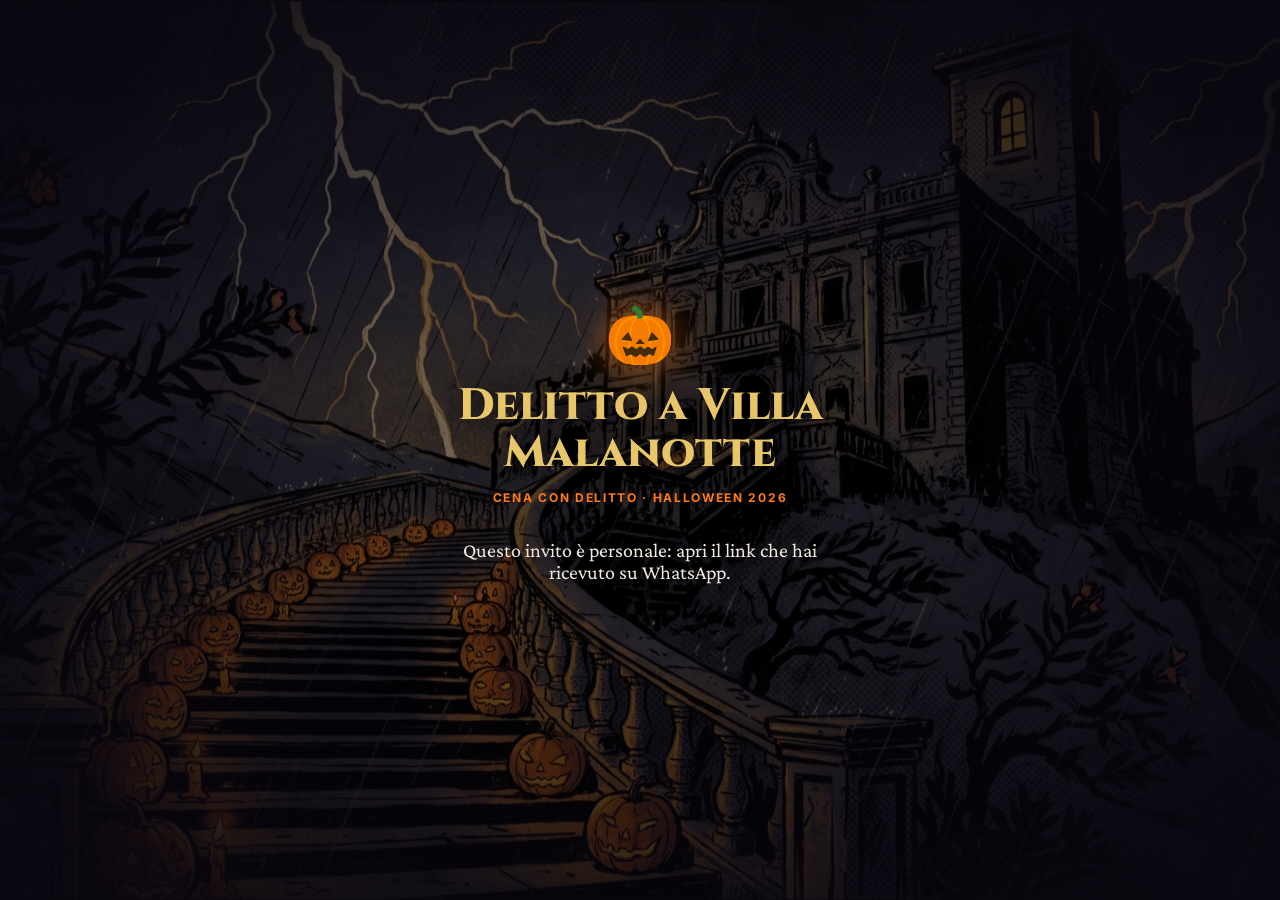
<file: index.html>
<!doctype html>
<html lang="it">
<head>
<meta charset="utf-8">
<meta name="viewport" content="width=device-width,initial-scale=1,viewport-fit=cover">
<title>Delitto a Villa Malanotte</title>
<meta name="description" content="Sei stato scelto. Apri il tuo invito 🔊">
<meta name="theme-color" content="#0a0710">
<meta property="og:title" content="🎃 Delitto a Villa Malanotte">
<meta property="og:description" content="Sei stato scelto per la cena con delitto di Halloween. Apri il tuo invito 🔊">
<meta property="og:image" content="https://antoniofreeze.github.io/villa-malanotte/img/og.jpg">
<meta property="og:type" content="website">
<link rel="icon" href="data:image/svg+xml,<svg xmlns='http://www.w3.org/2000/svg' viewBox='0 0 100 100'><text y='.9em' font-size='90'>🎃</text></svg>">
<link rel="preconnect" href="https://fonts.googleapis.com">
<link rel="preconnect" href="https://fonts.gstatic.com" crossorigin>
<link href="https://fonts.googleapis.com/css2?family=Cinzel:wght@600;800&family=Crimson+Pro:ital,wght@0,400;0,600;1,400&family=Inter:wght@400;600;700&display=swap" rel="stylesheet">
<link rel="stylesheet" href="style.css?v=1">
</head>
<body>
<div id="app"></div>
<script src="data.js?v=2"></script>
<script src="app.js?v=1"></script>
</body>
</html>
</file>
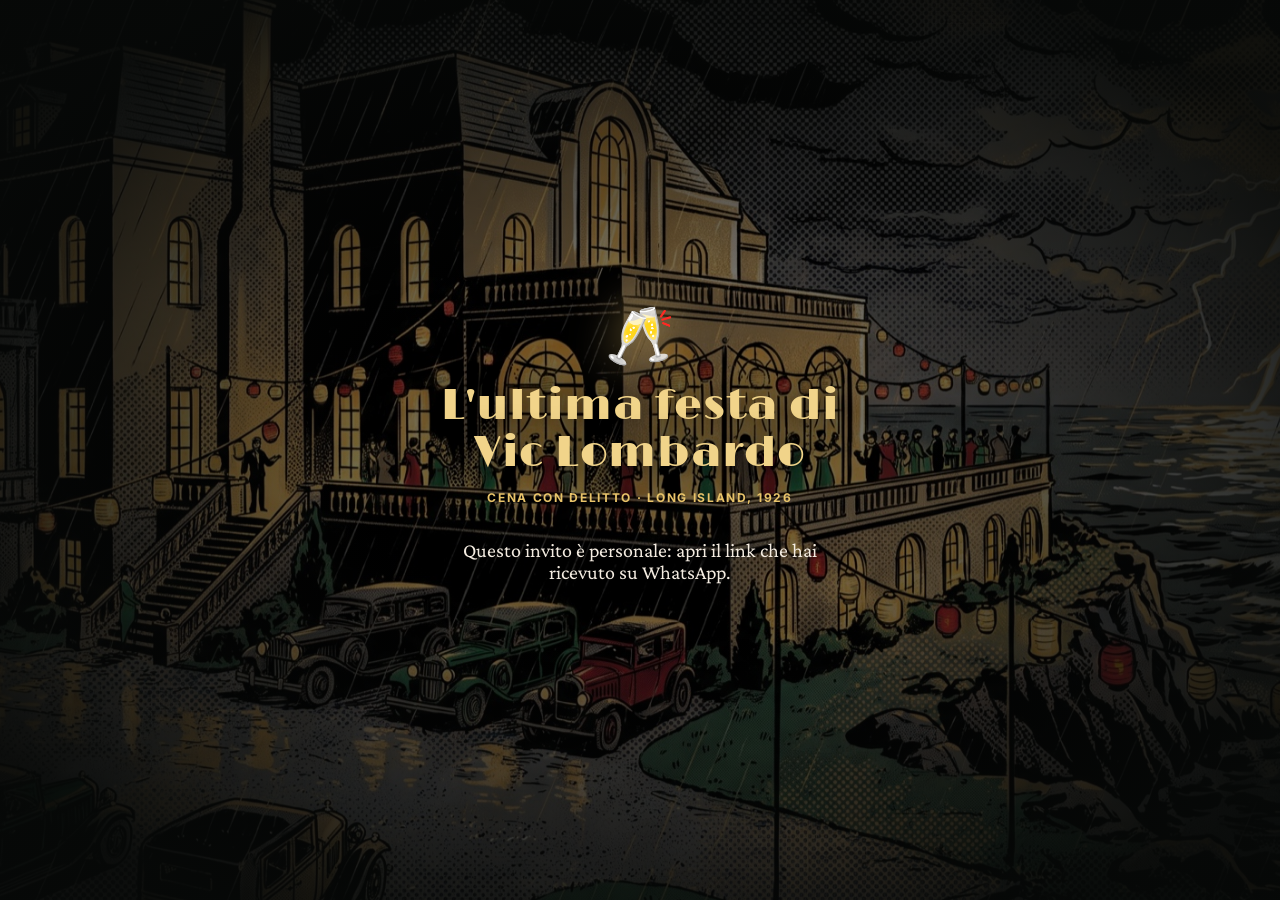
<file: festa/index.html>
<!doctype html>
<html lang="it">
<head>
<meta charset="utf-8">
<meta name="viewport" content="width=device-width,initial-scale=1,viewport-fit=cover">
<title>L'ultima festa di Vic Lombardo</title>
<meta name="description" content="Sei stato scelto. Apri il tuo invito 🔊">
<meta name="theme-color" content="#070908">
<meta property="og:title" content="🥂 L'ultima festa di Vic Lombardo">
<meta property="og:description" content="Long Island, 1926. Sei stato scelto per la cena con delitto. Apri il tuo invito 🔊">
<meta property="og:image" content="https://antoniofreeze.github.io/villa-malanotte/festa/img/og.jpg">
<meta property="og:type" content="website">
<link rel="icon" href="data:image/svg+xml,<svg xmlns='http://www.w3.org/2000/svg' viewBox='0 0 100 100'><text y='.9em' font-size='90'>🥂</text></svg>">
<link rel="preconnect" href="https://fonts.googleapis.com">
<link rel="preconnect" href="https://fonts.gstatic.com" crossorigin>
<link href="https://fonts.googleapis.com/css2?family=Limelight&family=Crimson+Pro:ital,wght@0,400;0,600;1,400&family=Inter:wght@400;600;700&display=swap" rel="stylesheet">
<link rel="stylesheet" href="style.css?v=3">
</head>
<body>
<div id="app"></div>
<script src="data.js?v=2"></script>
<script src="mqtt.min.js?v=1"></script>
<script src="app.js?v=3"></script>
</body>
</html>
</file>
<file: style.css>
:root {
  --bg: #0a0710;
  --panel: rgba(22, 15, 32, .86);
  --panel2: rgba(38, 26, 54, .9);
  --line: rgba(232, 198, 106, .22);
  --ink: #f4ece1;
  --muted: #b9a9cb;
  --orange: #ff7a1a;
  --gold: #e8c66a;
  --red: #e2373d;
  --green: #5fd38d;
  --serif: 'Crimson Pro', Georgia, serif;
  --display: 'Cinzel', 'Times New Roman', serif;
  --ui: 'Inter', system-ui, -apple-system, sans-serif;
}
* { box-sizing: border-box; }
html, body { margin: 0; background: var(--bg); color: var(--ink); font-family: var(--ui); -webkit-font-smoothing: antialiased; }
img { display: block; }
button { font: inherit; color: inherit; cursor: pointer; }
.muted { color: var(--muted); }

.btn { border: 0; border-radius: 999px; padding: 12px 22px; font-weight: 700; background: linear-gradient(180deg, #ff8b2e, #e85d0c); color: #1a0d03; box-shadow: 0 6px 24px rgba(255, 122, 26, .35); }
.btn.big { padding: 16px 28px; font-size: 18px; }
.btn.small { padding: 8px 14px; font-size: 14px; }
.btn.ghost { background: transparent; color: var(--gold); border: 1px solid var(--line); box-shadow: none; }
.btn.ok { background: rgba(95, 211, 141, .16); color: var(--green); box-shadow: none; border: 1px solid rgba(95, 211, 141, .4); }
.link { background: none; border: 0; color: var(--muted); text-decoration: underline; padding: 8px; }
.pulse { animation: pulse 2.2s ease-in-out infinite; }
@keyframes pulse { 50% { transform: scale(1.04); box-shadow: 0 6px 40px rgba(255, 122, 26, .6); } }

/* ------------------------------------------------------------ INVITO (phone) */
.invite { position: relative; min-height: 100svh; overflow: hidden; display: grid; place-items: center; text-align: center; }
.inv-bg { position: absolute; inset: -4%; background: var(--bg) center/cover no-repeat; background-image: var(--bg); filter: brightness(.45) saturate(1.1); animation: drift 30s ease-in-out infinite alternate; }
.invite::after { content: ''; position: absolute; inset: 0; background: radial-gradient(ellipse at center, transparent 30%, rgba(10, 7, 16, .9) 85%); pointer-events: none; }
@keyframes drift { to { transform: scale(1.08) translate(-1%, -1%); } }
.inv-stage { position: relative; z-index: 2; width: min(100%, 460px); padding: 32px 20px calc(28px + env(safe-area-inset-bottom)); display: flex; flex-direction: column; align-items: center; gap: 14px; }
.seal { font-size: 56px; filter: drop-shadow(0 0 22px rgba(255, 122, 26, .7)); animation: float 4s ease-in-out infinite; }
@keyframes float { 50% { transform: translateY(-6px); } }
.title { font-family: var(--display); font-weight: 800; font-size: clamp(30px, 9vw, 44px); line-height: 1.05; margin: 0; color: var(--gold); text-shadow: 0 2px 30px rgba(0, 0, 0, .8); }
.kick { margin: 0; color: var(--orange); letter-spacing: .14em; text-transform: uppercase; font-size: 12px; font-weight: 700; }
.lead { font-family: var(--serif); font-size: 20px; color: var(--ink); }
.hint { color: var(--muted); font-size: 13px; margin: 0; }
.inv-cards { position: relative; width: 230px; height: 306px; }
.inv-card { position: absolute; inset: 0; width: 100%; height: 100%; object-fit: cover; border-radius: 14px; border: 2px solid var(--line); box-shadow: 0 20px 60px rgba(0, 0, 0, .7); transition: opacity 1.2s, transform 1.2s; }
.inv-card.c1 { animation: appear 1.4s ease both; }
.inv-card.c1.out { opacity: 0; transform: scale(.92) rotate(-4deg); }
.inv-card.c2 { opacity: 0; transform: scale(1.06); }
.inv-card.c2.in { opacity: 1; transform: none; }
@keyframes appear { from { opacity: 0; transform: translateY(20px) scale(.95); } }
.inv-name { display: flex; flex-direction: column; gap: 2px; transition: opacity 1s; }
.inv-name.hide { opacity: 0; }
.inv-name small { color: var(--muted); text-transform: uppercase; letter-spacing: .12em; font-size: 11px; }
.inv-name b { font-family: var(--display); font-size: 30px; color: var(--gold); }
.inv-name span { color: var(--orange); font-weight: 600; }
.karaoke { position: relative; font-family: var(--serif); font-size: 19px; line-height: 1.45; max-height: 7.5em; overflow: hidden; text-align: center; }
.karaoke span { color: rgba(244, 236, 225, .35); transition: color .4s; }
.karaoke span.now { color: var(--ink); }
.karaoke span.past { color: rgba(244, 236, 225, .55); }
.inv-actions { min-height: 60px; display: grid; place-items: center; }

/* ------------------------------------------------------------- PHONE (gioco) */
body.phone { min-height: 100svh; background: radial-gradient(ellipse at top, #1d1229 0%, var(--bg) 60%); }
.ph-head { position: sticky; top: 0; z-index: 20; display: flex; align-items: center; gap: 12px; padding: calc(10px + env(safe-area-inset-top)) 16px 10px; background: rgba(10, 7, 16, .92); backdrop-filter: blur(10px); border-bottom: 1px solid var(--line); }
.ph-head img { width: 42px; height: 42px; border-radius: 50%; object-fit: cover; object-position: top; border: 2px solid var(--gold); }
.ph-head div { flex: 1; display: flex; flex-direction: column; min-width: 0; }
.ph-head b { font-family: var(--display); color: var(--gold); font-size: 18px; }
.ph-head small { color: var(--muted); font-size: 12px; }
.dot { width: 9px; height: 9px; border-radius: 50%; background: #666; }
.dot.on { background: var(--green); box-shadow: 0 0 10px var(--green); }
.dot.off { background: var(--red); }
.eye { background: rgba(255, 255, 255, .06); border: 1px solid var(--line); border-radius: 12px; padding: 6px 10px; font-size: 18px; }
.actbar { display: flex; flex-direction: column; padding: 12px 16px 4px; }
.actbar span { color: var(--orange); font-size: 11px; letter-spacing: .14em; text-transform: uppercase; font-weight: 700; }
.actbar b { font-family: var(--display); font-size: 20px; }
.ph-main { padding: 8px 16px calc(96px + env(safe-area-inset-bottom)); max-width: 640px; margin: 0 auto; display: flex; flex-direction: column; gap: 12px; }
.sec { margin: 10px 0 0; color: var(--gold); font-family: var(--display); font-size: 15px; letter-spacing: .05em; }
.box { background: var(--panel); border: 1px solid var(--line); border-radius: 16px; padding: 14px 16px; }
.box h4 { margin: 0 0 8px; font-size: 14px; color: var(--gold); letter-spacing: .02em; }
.box p { margin: 0; font-family: var(--serif); font-size: 18px; line-height: 1.4; }
.box ul, .box ol { margin: 0; padding-left: 20px; font-family: var(--serif); font-size: 18px; line-height: 1.4; }
.box li + li { margin-top: 6px; }
.box.role { border-color: rgba(232, 198, 106, .5); background: linear-gradient(160deg, rgba(232, 198, 106, .12), var(--panel)); }
.box.killer { border-color: var(--red); background: linear-gradient(160deg, rgba(226, 55, 61, .28), var(--panel)); }
.box.killer h4 { color: #ff8a8e; font-size: 16px; }
.box.reveal { border-color: rgba(255, 122, 26, .7); background: linear-gradient(160deg, rgba(255, 122, 26, .16), var(--panel)); }
.box.reveal h4 { color: var(--orange); }
.box.hide h4 { color: #c9a5ff; }
.box.mood { background: linear-gradient(160deg, rgba(160, 120, 255, .2), var(--panel)); }
.box.mood p { font-weight: 600; }
.box.secret h4 { font-family: var(--display); font-size: 15px; }
.box.mission { border-style: dashed; }
.box.mission.done { opacity: .7; }
.box.mission .btn { margin-top: 10px; }
.box.board h4 { color: var(--orange); }
.clue { background: linear-gradient(180deg, #2a1d10, #1b130b); border: 1px solid rgba(232, 198, 106, .4); border-radius: 14px; padding: 14px 16px; display: flex; flex-direction: column; gap: 10px; align-items: flex-start; box-shadow: inset 0 0 40px rgba(0, 0, 0, .4); }
.clue p { margin: 0; font-family: var(--serif); font-size: 18px; line-height: 1.4; color: #f6e7c8; }
.clue.shown { opacity: .75; }
.prof { display: flex; gap: 12px; background: var(--panel); border: 1px solid var(--line); border-radius: 16px; padding: 12px; }
.prof img { width: 72px; height: 96px; object-fit: cover; object-position: top; border-radius: 10px; flex: none; }
.prof h3 { margin: 0 0 4px; font-family: var(--display); font-size: 17px; color: var(--gold); }
.prof h3 em { display: block; font-family: var(--ui); font-style: normal; font-size: 12px; color: var(--orange); font-weight: 600; }
.prof p { margin: 0; font-size: 14px; line-height: 1.4; color: #dcd0e6; }
.prof .cost { margin-top: 6px; color: var(--muted); font-size: 13px; }
.prof.big { flex-direction: column; }
.prof.big img { width: 100%; height: auto; aspect-ratio: 3/4; }
.dress { margin: 0; font-size: 14px; color: var(--muted); }
.wait { text-align: center; padding: 22px 6px 6px; }
.wait h2 { font-family: var(--display); color: var(--gold); margin: 10px 0 8px; font-size: 24px; }
.wait p { font-family: var(--serif); font-size: 18px; color: #dcd0e6; margin: 0; }
.candle { width: 18px; height: 54px; margin: 0 auto; background: linear-gradient(#f3e3c0, #c9b48c); border-radius: 4px; position: relative; margin-top: 26px; }
.candle i { position: absolute; left: 50%; top: -26px; width: 14px; height: 24px; margin-left: -7px; border-radius: 50% 50% 50% 50% / 60% 60% 40% 40%; background: radial-gradient(circle at 50% 70%, #fff7c2, #ffb000 45%, rgba(255, 90, 0, 0) 75%); filter: drop-shadow(0 0 14px #ff9a1a); animation: flick 1.6s ease-in-out infinite; }
@keyframes flick { 25% { transform: scale(1, 1.1) rotate(-2deg); } 50% { transform: scale(.95, .92) rotate(2deg); } 75% { transform: scale(1.03, 1.05); } }
.tabs { position: fixed; left: 0; right: 0; bottom: 0; z-index: 30; display: grid; grid-template-columns: repeat(4, 1fr); background: rgba(10, 7, 16, .96); border-top: 1px solid var(--line); padding-bottom: env(safe-area-inset-bottom); backdrop-filter: blur(10px); }
.tabs button { background: none; border: 0; padding: 9px 4px 10px; color: var(--muted); font-size: 12px; display: flex; flex-direction: column; align-items: center; gap: 2px; }
.tabs button i { font-style: normal; font-size: 20px; }
.tabs button.on { color: var(--gold); }
.cover { position: fixed; inset: 0; z-index: 50; background: #050308; display: none; place-items: center; text-align: center; font-size: 64px; }
.cover.show { display: grid; }
.cover p { font-size: 18px; color: var(--muted); }
.feed { display: flex; gap: 10px; background: var(--panel); border: 1px solid var(--line); border-radius: 14px; padding: 10px 12px; }
.feed img { width: 40px; height: 40px; border-radius: 50%; object-fit: cover; object-position: top; flex: none; }
.feed b { color: var(--gold); font-size: 13px; }
.feed p { margin: 2px 0 0; font-family: var(--serif); font-size: 16px; line-height: 1.35; }
.q h4 { margin: 8px 0 8px; font-size: 16px; }
.chips { display: grid; grid-template-columns: repeat(auto-fill, minmax(96px, 1fr)); gap: 8px; }
.chips button { background: var(--panel); border: 1px solid var(--line); border-radius: 12px; padding: 8px 6px; display: flex; flex-direction: column; align-items: center; gap: 6px; font-size: 13px; font-weight: 600; }
.chips button img { width: 48px; height: 48px; border-radius: 50%; object-fit: cover; object-position: top; }
.chips button.on { border-color: var(--orange); background: rgba(255, 122, 26, .2); color: var(--orange); }
.okmsg { text-align: center; color: var(--green); margin: 0; }
.rank { list-style: none; padding: 0 !important; }
.rank li { display: flex; align-items: center; gap: 10px; padding: 6px 0; font-family: var(--ui) !important; font-size: 16px; }
.rank li img { width: 34px; height: 34px; border-radius: 50%; object-fit: cover; object-position: top; }
.rank li b { margin-left: auto; color: var(--gold); }
.rank li.me { color: var(--orange); font-weight: 700; }

/* ------------------------------------------------------------- HOST (computer) */
body.host { overflow: hidden; height: 100vh; }
.stage { position: fixed; inset: 0; }
.stage .bg { position: absolute; inset: -3%; background: #000 center/cover no-repeat; transition: background-image 1.2s; }
.stage .bg.kb { animation: kb 40s ease-in-out infinite alternate; }
@keyframes kb { from { transform: scale(1); } to { transform: scale(1.08) translate(-1.5%, 1%); } }
.stage .shade { position: absolute; inset: 0; background: linear-gradient(180deg, rgba(10, 7, 16, .75) 0%, rgba(10, 7, 16, .15) 30%, rgba(10, 7, 16, .25) 60%, rgba(10, 7, 16, .92) 100%); }
.top { position: absolute; top: 4vh; left: 4vw; right: 34vw; }
.kicker { color: var(--orange); letter-spacing: .2em; text-transform: uppercase; font-weight: 700; font-size: clamp(12px, 1.1vw, 18px); }
.top h1 { font-family: var(--display); font-weight: 800; color: var(--gold); margin: .2em 0 0; font-size: clamp(30px, 4.2vw, 76px); line-height: 1.02; text-shadow: 0 4px 40px rgba(0, 0, 0, .9); }
.subs { position: absolute; left: 4vw; right: 36vw; bottom: 13vh; opacity: 0; transition: opacity .6s; }
.subs.on { opacity: 1; }
.subs .who { display: block; font-family: var(--display); color: var(--orange); font-size: clamp(14px, 1.3vw, 22px); margin-bottom: 6px; }
.subs .karaoke { text-align: left; font-size: clamp(20px, 2vw, 36px); max-height: 6.2em; line-height: 1.4; text-shadow: 0 2px 16px rgba(0, 0, 0, .95); }
.subs.v-s .karaoke span.now { color: #ffd9a8; font-style: italic; }
.subs.v-c .karaoke span.now { color: #ffb4b4; }
.cue { position: absolute; top: 4vh; right: 4vw; padding: 12px 20px; border-radius: 999px; background: rgba(255, 122, 26, .9); color: #1a0d03; font-weight: 800; font-size: clamp(14px, 1.4vw, 24px); opacity: 0; transform: translateY(-10px); transition: .5s; }
.cue.on { opacity: 1; transform: none; }
.center { position: absolute; left: 4vw; right: 4vw; top: 22vh; bottom: 30vh; display: none; }
.center.gallery, .center.lobby, .center.votes, .center.results { display: flex; }
.center.gallery { right: 4vw; gap: 1.2vw; align-items: center; justify-content: center; flex-wrap: wrap; bottom: 34vh; }
.pc { width: clamp(90px, 10vw, 190px); display: flex; flex-direction: column; align-items: center; gap: 6px; text-align: center; animation: appear .8s ease both; }
.pc:nth-child(2) { animation-delay: .1s } .pc:nth-child(3) { animation-delay: .2s } .pc:nth-child(4) { animation-delay: .3s } .pc:nth-child(5) { animation-delay: .4s } .pc:nth-child(6) { animation-delay: .5s } .pc:nth-child(7) { animation-delay: .6s } .pc:nth-child(8) { animation-delay: .7s }
.pc img { width: 100%; aspect-ratio: 3/4; object-fit: cover; object-position: top; border-radius: 12px; border: 2px solid var(--line); box-shadow: 0 16px 40px rgba(0, 0, 0, .6); }
.pc b { font-family: var(--display); color: var(--gold); font-size: clamp(14px, 1.3vw, 22px); }
.pc small { color: var(--muted); font-size: clamp(11px, .85vw, 15px); }
.pc.npc img { filter: grayscale(.3) brightness(.85); }
.center.gallery .pc { cursor: pointer; }
.center.lobby { flex-direction: column; align-items: center; justify-content: center; gap: 3vh; top: 24vh; bottom: 12vh; }
.players { display: flex; gap: 1.4vw; justify-content: center; flex-wrap: wrap; }
.players .pc img { filter: grayscale(1) brightness(.6); }
.players .pc.seen img { filter: grayscale(.4) brightness(.85); }
.players .pc.ok img { filter: none; border-color: var(--green); }
.players .pc.ok small { color: var(--green); }
.center.votes { flex-direction: column; align-items: center; justify-content: center; gap: 3vh; }
.big-n { font-family: var(--display); font-size: clamp(30px, 4vw, 70px); color: var(--gold); margin: 0; }
.side { position: absolute; top: 4vh; right: 2vw; bottom: 10vh; width: 30vw; background: var(--panel); border: 1px solid var(--line); border-radius: 20px; padding: 2.2vh 1.6vw; display: none; flex-direction: column; overflow: hidden; backdrop-filter: blur(6px); }
.side.on { display: flex; }
.side h3 { margin: 0 0 1vh; color: var(--gold); font-family: var(--display); font-size: clamp(14px, 1.25vw, 22px); }
.side h3 em { font-style: normal; background: var(--orange); color: #1a0d03; border-radius: 999px; padding: 0 .5em; font-family: var(--ui); font-size: .8em; }
.side ul { margin: 0 0 2vh; padding-left: 1.2em; font-family: var(--serif); font-size: clamp(14px, 1.15vw, 21px); line-height: 1.35; }
.side li + li { margin-top: .4em; }
.feedlist { overflow-y: auto; display: flex; flex-direction: column; gap: 1vh; padding-right: 4px; }
.side .feed { cursor: pointer; }
.side .feed p { font-size: clamp(13px, 1.05vw, 19px); }
.dark { position: fixed; inset: 0; z-index: 40; background: #000; opacity: 0; pointer-events: none; transition: opacity 1.4s; display: grid; place-items: center; }
.dark.on { opacity: 1; }
.dark p { width: 60vw; text-align: center; font-family: var(--serif); font-size: clamp(20px, 2vw, 34px); color: #6d6177; line-height: 1.5; }
.dark p span.now { color: #b7aac3; }
.flash { position: absolute; inset: 0; background: #fff; opacity: 0; pointer-events: none; z-index: 5; }
.flash.on { animation: flash 1.4s ease-out; }
@keyframes flash { 0% { opacity: .95; } 8% { opacity: .1; } 14% { opacity: .8; } 100% { opacity: 0; } }
.popup { position: fixed; inset: 0; z-index: 60; display: grid; place-items: center; background: rgba(5, 3, 8, .72); opacity: 0; pointer-events: none; transition: opacity .4s; backdrop-filter: blur(4px); }
.popup.on { opacity: 1; pointer-events: auto; }
.pcard, .spot { width: min(70vw, 1100px); display: flex; gap: 2.4vw; align-items: center; background: linear-gradient(180deg, #2a1d10, #170f08); border: 2px solid rgba(232, 198, 106, .55); border-radius: 24px; padding: 3vh 2.6vw; box-shadow: 0 30px 100px rgba(0, 0, 0, .8); animation: appear .6s ease both; }
.pcard img, .spot img { width: clamp(120px, 14vw, 260px); aspect-ratio: 3/4; object-fit: cover; object-position: top; border-radius: 14px; flex: none; }
.pcard p { font-family: var(--serif); font-size: clamp(22px, 2.3vw, 42px); line-height: 1.3; margin: .4em 0 0; color: #f6e7c8; }
.pcard .rec { color: var(--orange); font-weight: 700; }
.spot { background: var(--panel2); }
.spot h2 { font-family: var(--display); font-size: clamp(30px, 3.4vw, 64px); margin: .1em 0; color: var(--gold); }
.spot p { font-family: var(--serif); font-size: clamp(18px, 1.6vw, 30px); line-height: 1.35; margin: .3em 0; }
.spot .cost { color: var(--muted); font-size: clamp(14px, 1.2vw, 22px); }
.center.results { top: 18vh; bottom: 10vh; }
.res { display: grid; grid-template-columns: 1fr 1fr; gap: 3vw; width: 100%; }
.res .col { background: var(--panel); border: 1px solid var(--line); border-radius: 20px; padding: 2.4vh 2vw; }
.res h3 { margin: 0 0 1.5vh; font-family: var(--display); color: var(--gold); font-size: clamp(18px, 1.6vw, 30px); }
.barrow { display: grid; grid-template-columns: 44px 9vw 1fr 40px; align-items: center; gap: 10px; margin: 1vh 0; font-size: clamp(14px, 1.15vw, 22px); }
.barrow img { width: 44px; height: 44px; border-radius: 50%; object-fit: cover; object-position: top; }
.barrow i { height: 14px; border-radius: 99px; background: rgba(185, 169, 203, .5); }
.barrow.hit i { background: var(--red); box-shadow: 0 0 16px var(--red); }
.barrow.hit span { color: #ff8a8e; font-weight: 700; }
.guess { font-family: var(--serif); font-size: clamp(16px, 1.3vw, 24px); margin: 1.4vh 0 0; }
.guess b { color: var(--gold); }
.res .rank li { font-size: clamp(15px, 1.25vw, 24px); }
.res .rank li span { width: 1.6em; color: var(--muted); }
.res .rank li img { width: 42px; height: 42px; }
.bar { position: fixed; left: 50%; bottom: 1.6vh; transform: translateX(-50%); z-index: 70; display: flex; align-items: center; gap: 6px; background: rgba(10, 7, 16, .85); border: 1px solid var(--line); border-radius: 999px; padding: 6px 10px; transition: opacity .5s; backdrop-filter: blur(8px); }
.bar.hid { opacity: .08; }
.bar:hover { opacity: 1; }
.bar button { background: rgba(255, 255, 255, .06); border: 0; border-radius: 999px; padding: 8px 12px; color: var(--ink); font-size: 15px; }
.bar button.nx { background: var(--orange); color: #1a0d03; font-weight: 800; padding: 8px 18px; }
.bar button.off { opacity: .35; }
.bar .sep { width: 1px; height: 22px; background: var(--line); margin: 0 4px; }
.dots { display: flex; gap: 5px; padding: 0 6px; }
.dots i { width: 9px; height: 9px; border-radius: 50%; background: rgba(255, 255, 255, .18); }
.dots i.past { background: var(--gold); opacity: .55; }
.dots i.now { background: var(--orange); box-shadow: 0 0 10px var(--orange); }
.timer { font-variant-numeric: tabular-nums; font-weight: 700; min-width: 70px; text-align: center; cursor: pointer; }
.timer.low { color: var(--orange); }
.timer.end { color: var(--red); animation: pulse 1s infinite; }
.players .pc { animation: none; }
</file>
<file: festa/style.css>
:root {
  --bg: #070908;
  --panel: rgba(14, 20, 18, .88);
  --panel2: rgba(22, 32, 28, .92);
  --line: rgba(217, 180, 90, .28);
  --ink: #f4ece1;
  --muted: #a9b8ae;
  --orange: #e9c46a;
  --gold: #f1d48a;
  --red: #e2373d;
  --green: #5fd38d;
  --serif: 'Crimson Pro', Georgia, serif;
  --display: 'Limelight', 'Times New Roman', serif;
  --emerald: #2fbf8f;
  --ui: 'Inter', system-ui, -apple-system, sans-serif;
}
* { box-sizing: border-box; }
html, body { margin: 0; background: var(--bg); color: var(--ink); font-family: var(--ui); -webkit-font-smoothing: antialiased; }
img { display: block; }
button { font: inherit; color: inherit; cursor: pointer; }
.muted { color: var(--muted); }

.btn { border: 0; border-radius: 999px; padding: 12px 22px; font-weight: 700; background: linear-gradient(180deg, #f6dc94, #c99a3c); color: #120d03; box-shadow: 0 6px 24px rgba(233, 196, 106, .35); }
.btn.big { padding: 16px 28px; font-size: 18px; }
.btn.small { padding: 8px 14px; font-size: 14px; }
.btn.ghost { background: transparent; color: var(--gold); border: 1px solid var(--line); box-shadow: none; }
.btn.ok { background: rgba(95, 211, 141, .16); color: var(--green); box-shadow: none; border: 1px solid rgba(95, 211, 141, .4); }
.link { background: none; border: 0; color: var(--muted); text-decoration: underline; padding: 8px; }
.pulse { animation: pulse 2.2s ease-in-out infinite; }
@keyframes pulse { 50% { transform: scale(1.04); box-shadow: 0 6px 40px rgba(233, 196, 106, .6); } }

/* ------------------------------------------------------------ INVITO (phone) */
.invite { position: relative; min-height: 100svh; overflow: hidden; display: grid; place-items: center; text-align: center; }
.inv-bg { position: absolute; inset: -4%; background: var(--bg) center/cover no-repeat; background-image: var(--bg); filter: brightness(.45) saturate(1.1); animation: drift 30s ease-in-out infinite alternate; }
.invite::after { content: ''; position: absolute; inset: 0; background: radial-gradient(ellipse at center, transparent 30%, rgba(7, 9, 8, .9) 85%); pointer-events: none; }
@keyframes drift { to { transform: scale(1.08) translate(-1%, -1%); } }
.inv-stage { position: relative; z-index: 2; width: min(100%, 460px); padding: 32px 20px calc(28px + env(safe-area-inset-bottom)); display: flex; flex-direction: column; align-items: center; gap: 14px; }
.seal { font-size: 56px; filter: drop-shadow(0 0 22px rgba(233, 196, 106, .7)); animation: float 4s ease-in-out infinite; }
@keyframes float { 50% { transform: translateY(-6px); } }
.title { font-family: var(--display); font-weight: 800; font-size: clamp(30px, 9vw, 44px); line-height: 1.05; margin: 0; color: var(--gold); text-shadow: 0 2px 30px rgba(0, 0, 0, .8); }
.kick { margin: 0; color: var(--orange); letter-spacing: .14em; text-transform: uppercase; font-size: 12px; font-weight: 700; }
.lead { font-family: var(--serif); font-size: 20px; color: var(--ink); }
.hint { color: var(--muted); font-size: 13px; margin: 0; }
.inv-cards { position: relative; width: 230px; height: 306px; }
.inv-card { position: absolute; inset: 0; width: 100%; height: 100%; object-fit: cover; border-radius: 14px; border: 2px solid var(--line); box-shadow: 0 20px 60px rgba(0, 0, 0, .7); transition: opacity 1.2s, transform 1.2s; }
.inv-card.c1 { animation: appear 1.4s ease both; }
.inv-card.c1.out { opacity: 0; transform: scale(.92) rotate(-4deg); }
.inv-card.c2 { opacity: 0; transform: scale(1.06); }
.inv-card.c2.in { opacity: 1; transform: none; }
@keyframes appear { from { opacity: 0; transform: translateY(20px) scale(.95); } }
.inv-name { display: flex; flex-direction: column; gap: 2px; transition: opacity 1s; }
.inv-name.hide { opacity: 0; }
.inv-name small { color: var(--muted); text-transform: uppercase; letter-spacing: .12em; font-size: 11px; }
.inv-name b { font-family: var(--display); font-size: 30px; color: var(--gold); }
.inv-name span { color: var(--orange); font-weight: 600; }
.karaoke { position: relative; font-family: var(--serif); font-size: 19px; line-height: 1.45; max-height: 7.5em; overflow: hidden; text-align: center; }
.karaoke span { color: rgba(244, 236, 225, .35); transition: color .4s; }
.karaoke span.now { color: var(--ink); }
.karaoke span.past { color: rgba(244, 236, 225, .55); }
.inv-actions { min-height: 60px; display: grid; place-items: center; }

/* ------------------------------------------------------------- PHONE (gioco) */
body.phone { min-height: 100svh; background: radial-gradient(ellipse at top, #12241d 0%, var(--bg) 60%); }
.ph-head { position: sticky; top: 0; z-index: 20; display: flex; align-items: center; gap: 12px; padding: calc(10px + env(safe-area-inset-top)) 16px 10px; background: rgba(7, 9, 8, .92); backdrop-filter: blur(10px); border-bottom: 1px solid var(--line); }
.ph-head img { width: 42px; height: 42px; border-radius: 50%; object-fit: cover; object-position: top; border: 2px solid var(--gold); }
.ph-head div { flex: 1; display: flex; flex-direction: column; min-width: 0; }
.ph-head b { font-family: var(--display); color: var(--gold); font-size: 18px; }
.ph-head small { color: var(--muted); font-size: 12px; }
.dot { width: 9px; height: 9px; border-radius: 50%; background: #666; }
.dot.on { background: var(--green); box-shadow: 0 0 10px var(--green); }
.dot.off { background: var(--red); }
.eye { background: rgba(255, 255, 255, .06); border: 1px solid var(--line); border-radius: 12px; padding: 6px 10px; font-size: 18px; }
.actbar { display: flex; flex-direction: column; padding: 12px 16px 4px; }
.actbar span { color: var(--orange); font-size: 11px; letter-spacing: .14em; text-transform: uppercase; font-weight: 700; }
.actbar b { font-family: var(--display); font-size: 20px; }
.ph-main { padding: 8px 16px calc(96px + env(safe-area-inset-bottom)); max-width: 640px; margin: 0 auto; display: flex; flex-direction: column; gap: 12px; }
.sec { margin: 10px 0 0; color: var(--gold); font-family: var(--display); font-size: 15px; letter-spacing: .05em; }
.box { background: var(--panel); border: 1px solid var(--line); border-radius: 16px; padding: 14px 16px; }
.box h4 { margin: 0 0 8px; font-size: 14px; color: var(--gold); letter-spacing: .02em; }
.box p { margin: 0; font-family: var(--serif); font-size: 18px; line-height: 1.4; }
.box ul, .box ol { margin: 0; padding-left: 20px; font-family: var(--serif); font-size: 18px; line-height: 1.4; }
.box li + li { margin-top: 6px; }
.box.role { border-color: rgba(232, 198, 106, .5); background: linear-gradient(160deg, rgba(232, 198, 106, .12), var(--panel)); }
.box.killer { border-color: var(--red); background: linear-gradient(160deg, rgba(226, 55, 61, .28), var(--panel)); }
.box.killer h4 { color: #ff8a8e; font-size: 16px; }
.box.reveal { border-color: rgba(255, 122, 26, .7); background: linear-gradient(160deg, rgba(255, 122, 26, .16), var(--panel)); }
.box.reveal h4 { color: var(--orange); }
.box.hide h4 { color: #c9a5ff; }
.box.mood { background: linear-gradient(160deg, rgba(160, 120, 255, .2), var(--panel)); }
.box.mood p { font-weight: 600; }
.box.secret h4 { font-family: var(--display); font-size: 15px; }
.box.mission { border-style: dashed; }
.box.mission.done { opacity: .7; }
.box.mission .btn { margin-top: 10px; }
.box.board h4 { color: var(--orange); }
.clue { background: linear-gradient(180deg, #2a1d10, #1b130b); border: 1px solid rgba(232, 198, 106, .4); border-radius: 14px; padding: 14px 16px; display: flex; flex-direction: column; gap: 10px; align-items: flex-start; box-shadow: inset 0 0 40px rgba(0, 0, 0, .4); }
.clue p { margin: 0; font-family: var(--serif); font-size: 18px; line-height: 1.4; color: #f6e7c8; }
.clue.shown { opacity: .75; }
.prof { display: flex; gap: 12px; background: var(--panel); border: 1px solid var(--line); border-radius: 16px; padding: 12px; }
.prof img { width: 72px; height: 96px; object-fit: cover; object-position: top; border-radius: 10px; flex: none; }
.prof h3 { margin: 0 0 4px; font-family: var(--display); font-size: 17px; color: var(--gold); }
.prof h3 em { display: block; font-family: var(--ui); font-style: normal; font-size: 12px; color: var(--orange); font-weight: 600; }
.prof p { margin: 0; font-size: 14px; line-height: 1.4; color: #dcd0e6; }
.prof .cost { margin-top: 6px; color: var(--muted); font-size: 13px; }
.prof.big { flex-direction: column; }
.prof.big img { width: 100%; height: auto; aspect-ratio: 3/4; }
.dress { margin: 0; font-size: 14px; color: var(--muted); }
.wait { text-align: center; padding: 22px 6px 6px; }
.wait h2 { font-family: var(--display); color: var(--gold); margin: 10px 0 8px; font-size: 24px; }
.wait p { font-family: var(--serif); font-size: 18px; color: #dcd0e6; margin: 0; }
.candle { width: 18px; height: 54px; margin: 0 auto; background: linear-gradient(#f3e3c0, #c9b48c); border-radius: 4px; position: relative; margin-top: 26px; }
.candle i { position: absolute; left: 50%; top: -26px; width: 14px; height: 24px; margin-left: -7px; border-radius: 50% 50% 50% 50% / 60% 60% 40% 40%; background: radial-gradient(circle at 50% 70%, #fff7c2, #ffb000 45%, rgba(255, 90, 0, 0) 75%); filter: drop-shadow(0 0 14px #ff9a1a); animation: flick 1.6s ease-in-out infinite; }
@keyframes flick { 25% { transform: scale(1, 1.1) rotate(-2deg); } 50% { transform: scale(.95, .92) rotate(2deg); } 75% { transform: scale(1.03, 1.05); } }
.tabs { position: fixed; left: 0; right: 0; bottom: 0; z-index: 30; display: grid; grid-template-columns: repeat(4, 1fr); background: rgba(7, 9, 8, .96); border-top: 1px solid var(--line); padding-bottom: env(safe-area-inset-bottom); backdrop-filter: blur(10px); }
.tabs button { background: none; border: 0; padding: 9px 4px 10px; color: var(--muted); font-size: 12px; display: flex; flex-direction: column; align-items: center; gap: 2px; }
.tabs button i { font-style: normal; font-size: 20px; }
.tabs button.on { color: var(--gold); }
.cover { position: fixed; inset: 0; z-index: 50; background: #050308; display: none; place-items: center; text-align: center; font-size: 64px; }
.cover.show { display: grid; }
.cover p { font-size: 18px; color: var(--muted); }
.feed { display: flex; gap: 10px; background: var(--panel); border: 1px solid var(--line); border-radius: 14px; padding: 10px 12px; }
.feed img { width: 40px; height: 40px; border-radius: 50%; object-fit: cover; object-position: top; flex: none; }
.feed b { color: var(--gold); font-size: 13px; }
.feed p { margin: 2px 0 0; font-family: var(--serif); font-size: 16px; line-height: 1.35; }
.q h4 { margin: 8px 0 8px; font-size: 16px; }
.chips { display: grid; grid-template-columns: repeat(auto-fill, minmax(96px, 1fr)); gap: 8px; }
.chips button { background: var(--panel); border: 1px solid var(--line); border-radius: 12px; padding: 8px 6px; display: flex; flex-direction: column; align-items: center; gap: 6px; font-size: 13px; font-weight: 600; }
.chips button img { width: 48px; height: 48px; border-radius: 50%; object-fit: cover; object-position: top; }
.chips button.on { border-color: var(--orange); background: rgba(255, 122, 26, .2); color: var(--orange); }
.okmsg { text-align: center; color: var(--green); margin: 0; }
.rank { list-style: none; padding: 0 !important; }
.rank li { display: flex; align-items: center; gap: 10px; padding: 6px 0; font-family: var(--ui) !important; font-size: 16px; }
.rank li img { width: 34px; height: 34px; border-radius: 50%; object-fit: cover; object-position: top; }
.rank li b { margin-left: auto; color: var(--gold); }
.rank li.me { color: var(--orange); font-weight: 700; }

/* ------------------------------------------------------------- HOST (computer) */
body.host { overflow: hidden; height: 100vh; }
.stage { position: fixed; inset: 0; }
.stage .bg { position: absolute; inset: -3%; background: #000 center/cover no-repeat; transition: background-image 1.2s; }
.stage .bg.kb { animation: kb 40s ease-in-out infinite alternate; }
@keyframes kb { from { transform: scale(1); } to { transform: scale(1.08) translate(-1.5%, 1%); } }
.stage .shade { position: absolute; inset: 0; background: linear-gradient(180deg, rgba(7, 9, 8, .78) 0%, rgba(7, 9, 8, .15) 30%, rgba(7, 9, 8, .3) 60%, rgba(7, 9, 8, .93) 100%); }
.top { position: absolute; top: 4vh; left: 4vw; right: 34vw; }
.kicker { color: var(--orange); letter-spacing: .2em; text-transform: uppercase; font-weight: 700; font-size: clamp(12px, 1.1vw, 18px); }
.top h1 { font-family: var(--display); font-weight: 800; color: var(--gold); margin: .2em 0 0; font-size: clamp(30px, 4.2vw, 76px); line-height: 1.02; text-shadow: 0 4px 40px rgba(0, 0, 0, .9); }
.subs { position: absolute; left: 4vw; right: 36vw; bottom: 13vh; opacity: 0; transition: opacity .6s; }
.subs.on { opacity: 1; }
.subs .who { display: block; font-family: var(--display); color: var(--orange); font-size: clamp(14px, 1.3vw, 22px); margin-bottom: 6px; }
.subs .karaoke { text-align: left; font-size: clamp(20px, 2vw, 36px); max-height: 6.2em; line-height: 1.4; text-shadow: 0 2px 16px rgba(0, 0, 0, .95); }
.subs.v-s .karaoke span.now { color: #ffd9a8; font-style: italic; }
.subs.v-c .karaoke span.now { color: #ffb4b4; }
.cue { position: absolute; top: 4vh; right: 4vw; padding: 12px 20px; border-radius: 999px; background: rgba(233, 196, 106, .95); color: #120d03; font-weight: 800; font-size: clamp(14px, 1.4vw, 24px); opacity: 0; transform: translateY(-10px); transition: .5s; }
.cue.on { opacity: 1; transform: none; }
.center { position: absolute; left: 4vw; right: 4vw; top: 22vh; bottom: 30vh; display: none; }
.center.gallery, .center.lobby, .center.votes, .center.results { display: flex; }
.center.gallery { right: 4vw; gap: 1.2vw; align-items: center; justify-content: center; flex-wrap: wrap; bottom: 34vh; }
.pc { width: clamp(90px, 10vw, 190px); display: flex; flex-direction: column; align-items: center; gap: 6px; text-align: center; animation: appear .8s ease both; }
.pc:nth-child(2) { animation-delay: .1s } .pc:nth-child(3) { animation-delay: .2s } .pc:nth-child(4) { animation-delay: .3s } .pc:nth-child(5) { animation-delay: .4s } .pc:nth-child(6) { animation-delay: .5s } .pc:nth-child(7) { animation-delay: .6s } .pc:nth-child(8) { animation-delay: .7s }
.pc img { width: 100%; aspect-ratio: 3/4; object-fit: cover; object-position: top; border-radius: 12px; border: 2px solid var(--line); box-shadow: 0 16px 40px rgba(0, 0, 0, .6); }
.pc b { font-family: var(--display); color: var(--gold); font-size: clamp(14px, 1.3vw, 22px); }
.pc small { color: var(--muted); font-size: clamp(11px, .85vw, 15px); }
.pc.npc img { filter: grayscale(.3) brightness(.85); }
.center.gallery .pc { cursor: pointer; }
.center.lobby { flex-direction: column; align-items: center; justify-content: center; gap: 3vh; top: 24vh; bottom: 12vh; }
.players { display: flex; gap: 1.4vw; justify-content: center; flex-wrap: wrap; }
.players .pc img { filter: grayscale(1) brightness(.6); }
.players .pc.seen img { filter: grayscale(.4) brightness(.85); }
.players .pc.ok img { filter: none; border-color: var(--green); }
.players .pc.ok small { color: var(--green); }
.center.votes { flex-direction: column; align-items: center; justify-content: center; gap: 3vh; }
.big-n { font-family: var(--display); font-size: clamp(30px, 4vw, 70px); color: var(--gold); margin: 0; }
.side { position: absolute; top: 4vh; right: 2vw; bottom: 10vh; width: 30vw; background: var(--panel); border: 1px solid var(--line); border-radius: 20px; padding: 2.2vh 1.6vw; display: none; flex-direction: column; overflow: hidden; backdrop-filter: blur(6px); }
.side.on { display: flex; }
.side h3 { margin: 0 0 1vh; color: var(--gold); font-family: var(--display); font-size: clamp(14px, 1.25vw, 22px); }
.side h3 em { font-style: normal; background: var(--orange); color: #1a0d03; border-radius: 999px; padding: 0 .5em; font-family: var(--ui); font-size: .8em; }
.side ul { margin: 0 0 2vh; padding-left: 1.2em; font-family: var(--serif); font-size: clamp(14px, 1.15vw, 21px); line-height: 1.35; }
.side li + li { margin-top: .4em; }
.feedlist { overflow-y: auto; display: flex; flex-direction: column; gap: 1vh; padding-right: 4px; }
.side .feed { cursor: pointer; }
.side .feed p { font-size: clamp(13px, 1.05vw, 19px); }
.dark { position: fixed; inset: 0; z-index: 40; background: #000; opacity: 0; pointer-events: none; transition: opacity 1.4s; display: grid; place-items: center; }
.dark.on { opacity: 1; }
.dark p { width: 60vw; text-align: center; font-family: var(--serif); font-size: clamp(20px, 2vw, 34px); color: #6d6177; line-height: 1.5; }
.dark p span.now { color: #b7aac3; }
.flash { position: absolute; inset: 0; background: #fff; opacity: 0; pointer-events: none; z-index: 5; }
.flash.on { animation: flash 1.4s ease-out; }
@keyframes flash { 0% { opacity: .95; } 8% { opacity: .1; } 14% { opacity: .8; } 100% { opacity: 0; } }
.popup { position: fixed; inset: 0; z-index: 60; display: grid; place-items: center; background: rgba(5, 3, 8, .72); opacity: 0; pointer-events: none; transition: opacity .4s; backdrop-filter: blur(4px); }
.popup.on { opacity: 1; pointer-events: auto; }
.pcard, .spot { width: min(70vw, 1100px); display: flex; gap: 2.4vw; align-items: center; background: linear-gradient(180deg, #2a1d10, #170f08); border: 2px solid rgba(232, 198, 106, .55); border-radius: 24px; padding: 3vh 2.6vw; box-shadow: 0 30px 100px rgba(0, 0, 0, .8); animation: appear .6s ease both; }
.pcard img, .spot img { width: clamp(120px, 14vw, 260px); aspect-ratio: 3/4; object-fit: cover; object-position: top; border-radius: 14px; flex: none; }
.pcard p { font-family: var(--serif); font-size: clamp(22px, 2.3vw, 42px); line-height: 1.3; margin: .4em 0 0; color: #f6e7c8; }
.pcard .rec { color: var(--orange); font-weight: 700; }
.spot { background: var(--panel2); }
.spot h2 { font-family: var(--display); font-size: clamp(30px, 3.4vw, 64px); margin: .1em 0; color: var(--gold); }
.spot p { font-family: var(--serif); font-size: clamp(18px, 1.6vw, 30px); line-height: 1.35; margin: .3em 0; }
.spot .cost { color: var(--muted); font-size: clamp(14px, 1.2vw, 22px); }
.center.results { top: 18vh; bottom: 10vh; }
.res { display: grid; grid-template-columns: 1fr 1fr; gap: 3vw; width: 100%; }
.res .col { background: var(--panel); border: 1px solid var(--line); border-radius: 20px; padding: 2.4vh 2vw; }
.res h3 { margin: 0 0 1.5vh; font-family: var(--display); color: var(--gold); font-size: clamp(18px, 1.6vw, 30px); }
.barrow { display: grid; grid-template-columns: 44px 9vw 1fr 40px; align-items: center; gap: 10px; margin: 1vh 0; font-size: clamp(14px, 1.15vw, 22px); }
.barrow img { width: 44px; height: 44px; border-radius: 50%; object-fit: cover; object-position: top; }
.barrow i { height: 14px; border-radius: 99px; background: rgba(185, 169, 203, .5); }
.barrow.hit i { background: var(--red); box-shadow: 0 0 16px var(--red); }
.barrow.hit span { color: #ff8a8e; font-weight: 700; }
.guess { font-family: var(--serif); font-size: clamp(16px, 1.3vw, 24px); margin: 1.4vh 0 0; }
.guess b { color: var(--gold); }
.res .rank li { font-size: clamp(15px, 1.25vw, 24px); }
.res .rank li span { width: 1.6em; color: var(--muted); }
.res .rank li img { width: 42px; height: 42px; }
.bar { position: fixed; left: 50%; bottom: 1.6vh; transform: translateX(-50%); z-index: 70; display: flex; align-items: center; gap: 6px; background: rgba(7, 9, 8, .86); border: 1px solid var(--line); border-radius: 999px; padding: 6px 10px; transition: opacity .5s; backdrop-filter: blur(8px); }
.bar.hid { opacity: .08; }
.bar:hover { opacity: 1; }
.bar button { background: rgba(255, 255, 255, .06); border: 0; border-radius: 999px; padding: 8px 12px; color: var(--ink); font-size: 15px; }
.bar button.nx { background: var(--orange); color: #1a0d03; font-weight: 800; padding: 8px 18px; }
.bar button.off { opacity: .35; }
.bar .sep { width: 1px; height: 22px; background: var(--line); margin: 0 4px; }
.dots { display: flex; gap: 5px; padding: 0 6px; }
.dots i { width: 9px; height: 9px; border-radius: 50%; background: rgba(255, 255, 255, .18); }
.dots i.past { background: var(--gold); opacity: .55; }
.dots i.now { background: var(--orange); box-shadow: 0 0 10px var(--orange); }
.timer { font-variant-numeric: tabular-nums; font-weight: 700; min-width: 70px; text-align: center; cursor: pointer; }
.timer.low { color: var(--orange); }
.timer.end { color: var(--red); animation: pulse 1s infinite; }
.players .pc { animation: none; }

/* ------------------------------------------------- anni '20: giri di parola */
.title, .top h1, .inv-name b, .spot h2, .wait h2 { letter-spacing: .02em; font-weight: 400; }
.box.say { border-color: rgba(47, 191, 143, .55); background: linear-gradient(160deg, rgba(47, 191, 143, .16), var(--panel)); }
.box.say h4 { color: var(--emerald); }
.box.turn { display: flex; gap: 12px; align-items: center; border-color: rgba(47, 191, 143, .5); }
.box.turn img { width: 48px; height: 48px; border-radius: 50%; object-fit: cover; object-position: top; flex: none; }
.box.turn h4 { color: var(--emerald); margin-bottom: 4px; }
.box.turn.me { display: block; border: 2px solid var(--gold); background: linear-gradient(160deg, rgba(233, 196, 106, .3), var(--panel)); animation: pulse 1.6s ease-in-out infinite; }
.box.turn.me h4 { font-family: var(--display); font-size: 26px; color: var(--gold); }
.subs.v-v .karaoke span.now { color: #ffe3a8; font-style: italic; }
.subs.v-a .karaoke span.now { color: #c9f0dc; }
.subs.rec .karaoke span.now { color: #e9d6b0; font-style: italic; text-shadow: 0 0 18px rgba(233, 196, 106, .5); }
.center.round { display: flex; flex-direction: column; align-items: flex-start; justify-content: center; gap: 2.4vh; right: 36vw; top: 20vh; bottom: 12vh; }
.rq { font-family: var(--display); color: var(--gold); font-size: clamp(22px, 2.4vw, 44px); line-height: 1.15; text-shadow: 0 2px 20px rgba(0, 0, 0, .9); }
.rsub { margin: 0; font-family: var(--serif); font-size: clamp(16px, 1.5vw, 28px); color: var(--ink); }
.spk { display: flex; gap: 2vw; align-items: center; background: var(--panel); border: 2px solid rgba(233, 196, 106, .6); border-radius: 24px; padding: 2.4vh 2vw; box-shadow: 0 20px 80px rgba(0, 0, 0, .7); min-width: 46vw; }
.spk img { width: clamp(120px, 13vw, 240px); aspect-ratio: 3/4; object-fit: cover; object-position: top; border-radius: 16px; flex: none; }
.spk > div { flex: 1; }
.spk h2 { font-family: var(--display); font-weight: 400; font-size: clamp(36px, 4.4vw, 84px); color: var(--gold); margin: .05em 0; }
.spk p { margin: 0 0 2vh; font-family: var(--serif); color: var(--muted); font-size: clamp(16px, 1.4vw, 26px); }
.tbar { height: 12px; border-radius: 99px; background: rgba(255, 255, 255, .1); overflow: hidden; }
.tbar i { display: block; height: 100%; width: 100%; background: linear-gradient(90deg, var(--emerald), var(--gold)); transition: width 1s linear; }
.tbar i.low { background: var(--red); }
.tleft { display: block; margin-top: 1vh; font-variant-numeric: tabular-nums; font-size: clamp(22px, 2.2vw, 40px); color: var(--ink); }
.queue { display: flex; gap: 1vw; }
.qi { width: clamp(54px, 5vw, 96px); text-align: center; opacity: .55; }
.qi img { width: 100%; aspect-ratio: 1; object-fit: cover; object-position: top; border-radius: 50%; border: 2px solid var(--line); }
.qi small { display: block; font-size: clamp(10px, .8vw, 14px); color: var(--muted); margin-top: 4px; }
.qi.now { opacity: 1; transform: scale(1.12); }
.qi.now img { border-color: var(--gold); box-shadow: 0 0 20px rgba(233, 196, 106, .7); }
.qi.done { opacity: .35; filter: grayscale(1); }
.center.recap { display: flex; right: 4vw; top: 19vh; bottom: 30vh; }
ol.recap { margin: 0; padding: 0; list-style: none; columns: 2; column-gap: 3vw; width: 100%; }
ol.recap li { break-inside: avoid; margin: 0 0 1.4vh; padding: 1vh 1vw; border-left: 3px solid var(--gold); background: var(--panel); border-radius: 0 12px 12px 0; font-family: var(--serif); font-size: clamp(14px, 1.2vw, 22px); line-height: 1.3; opacity: .18; transition: opacity .8s; }
ol.recap li.on { opacity: 1; }

/* ======================================================= TELEFONO v2 (app) */
body.phone { font-size: 17px; }
.ph-head { padding: calc(8px + env(safe-area-inset-top)) 14px 8px; }
.ph-head img { width: 40px; height: 40px; }
.eye { padding: 8px 12px; }
.nowbar { position: sticky; top: calc(57px + env(safe-area-inset-top)); z-index: 19; padding: 10px 16px 12px; background: linear-gradient(180deg, rgba(7, 9, 8, .97), rgba(7, 9, 8, .9)); border-bottom: 1px solid var(--line); backdrop-filter: blur(10px); display: flex; flex-direction: column; gap: 8px; }
.nb-t { display: flex; flex-direction: column; }
.nb-t span { color: var(--gold); font-size: 11px; letter-spacing: .16em; text-transform: uppercase; font-weight: 700; opacity: .8; }
.nb-t b { font-family: var(--display); font-weight: 400; font-size: 21px; line-height: 1.15; }
.nb-c { display: flex; gap: 6px; flex-wrap: wrap; }
.chip { display: inline-flex; align-items: center; gap: 7px; border-radius: 999px; padding: 6px 12px 6px 8px; background: rgba(255, 255, 255, .08); border: 1px solid var(--line); font-size: 14px; font-weight: 600; }
.chip img { width: 24px; height: 24px; border-radius: 50%; object-fit: cover; object-position: top; }
.chip.soft { color: var(--muted); padding-left: 12px; }
.chip.green { color: #7ff0c3; border-color: rgba(47, 191, 143, .5); background: rgba(47, 191, 143, .12); padding-left: 12px; }
.chip.gold { background: linear-gradient(180deg, #f6dc94, #c99a3c); color: #120d03; border: 0; padding: 8px 16px; font-weight: 800; animation: pulse 1.6s ease-in-out infinite; }
.ph-main { padding: 14px 14px calc(104px + env(safe-area-inset-bottom)); gap: 14px; }
.sec { display: flex; align-items: baseline; justify-content: space-between; margin: 12px 2px 0; font-weight: 400; font-size: 17px; }
.sec small { font-family: var(--ui); font-size: 12px; color: var(--muted); letter-spacing: 0; }
.center-t { text-align: center; margin: 0; }
.card { display: block; width: 100%; text-align: left; background: var(--panel); border: 1px solid var(--line); border-radius: 18px; padding: 16px 18px; box-shadow: 0 8px 30px rgba(0, 0, 0, .35); }
.card h4 { margin: 0 0 10px; font-size: 13px; letter-spacing: .08em; text-transform: uppercase; color: var(--gold); }
.card p { margin: 0; font-family: var(--serif); font-size: 19px; line-height: 1.42; }
.card ul, .card ol, .fold-in ul { margin: 0; padding-left: 20px; font-family: var(--serif); font-size: 19px; line-height: 1.42; }
.card li + li, .fold-in li + li { margin-top: 8px; }
.card.say { border: 1.5px solid rgba(47, 191, 143, .6); background: linear-gradient(160deg, rgba(47, 191, 143, .18), var(--panel) 70%); }
.card.say h4 { color: #7ff0c3; }
.card.reveal { border: 1.5px solid rgba(240, 120, 90, .7); background: linear-gradient(160deg, rgba(240, 120, 90, .2), var(--panel) 70%); }
.card.reveal h4 { color: #ffab8f; }
.card.hide h4 { color: #b9c7ff; }
.card.board h4 { color: var(--gold); }
.card.role { border-color: rgba(233, 196, 106, .55); background: linear-gradient(160deg, rgba(233, 196, 106, .16), var(--panel) 70%); }
.card.role.killer { border-color: var(--red); background: linear-gradient(160deg, rgba(226, 55, 61, .32), var(--panel) 70%); }
.card.role.killer h4 { color: #ff9a9e; font-size: 15px; }
.card.mission { display: flex; gap: 14px; align-items: flex-start; border-style: dashed; border-color: rgba(233, 196, 106, .5); color: var(--ink); font: inherit; cursor: pointer; }
.card.mission b { display: block; font-size: 13px; letter-spacing: .06em; text-transform: uppercase; color: var(--gold); margin-bottom: 6px; }
.card.mission > span:last-child { font-family: var(--serif); font-size: 19px; line-height: 1.4; }
.card.mission small { display: block; margin-top: 8px; font-family: var(--ui); font-size: 13px; color: var(--muted); }
.tick { flex: none; width: 30px; height: 30px; border-radius: 9px; border: 2px solid var(--gold); display: grid; place-items: center; font-weight: 900; color: #120d03; margin-top: 2px; }
.card.mission.done { border-style: solid; border-color: rgba(47, 191, 143, .6); background: linear-gradient(160deg, rgba(47, 191, 143, .14), var(--panel)); }
.card.mission.done .tick { background: var(--emerald); border-color: var(--emerald); }
.btn.wide { width: 100%; min-height: 52px; font-size: 17px; }
.clue { border-radius: 18px; padding: 16px; gap: 14px; background: linear-gradient(180deg, #2a2412, #16130a); }
.clue p { font-size: 19px; }
.clue .btn.wide { min-height: 50px; }
.clue.shown { opacity: 1; border-color: rgba(47, 191, 143, .45); }
.clue.shown p { opacity: .7; }
.fold { background: var(--panel); border: 1px solid var(--line); border-radius: 16px; overflow: hidden; }
.fold summary { list-style: none; cursor: pointer; display: flex; align-items: center; gap: 12px; padding: 16px 18px; font-family: var(--serif); font-size: 19px; font-weight: 600; color: var(--ink); min-height: 56px; }
.fold summary::-webkit-details-marker { display: none; }
.fold summary::after { content: '›'; margin-left: auto; font-size: 26px; color: var(--gold); transition: transform .25s; }
.fold[open] summary::after { transform: rotate(90deg); }
.fold[open] summary { color: var(--gold); }
.fold .n { flex: none; width: 28px; height: 28px; border-radius: 50%; display: grid; place-items: center; background: rgba(233, 196, 106, .16); color: var(--gold); font-family: var(--ui); font-size: 14px; font-weight: 800; }
.fold-in { padding: 0 18px 18px; }
.fold-in p { margin: 0; font-family: var(--serif); font-size: 19px; line-height: 1.45; color: #e9e2d2; }
.bubble { display: flex; gap: 10px; align-items: flex-start; }
.bubble img { width: 42px; height: 42px; border-radius: 50%; object-fit: cover; object-position: top; flex: none; border: 2px solid var(--line); }
.bubble > div { background: var(--panel2); border: 1px solid var(--line); border-radius: 4px 18px 18px 18px; padding: 10px 14px; }
.bubble b { font-size: 13px; color: var(--gold); }
.bubble b em { font-style: normal; background: var(--emerald); color: #04140d; border-radius: 99px; padding: 1px 8px; margin-left: 6px; font-size: 11px; }
.bubble p { margin: 4px 0 0; font-family: var(--serif); font-size: 18px; line-height: 1.38; }
.bubble.mine > div { border-color: rgba(233, 196, 106, .5); }
.people { display: grid; grid-template-columns: repeat(2, 1fr); gap: 12px; }
.person { background: var(--panel); border: 1px solid var(--line); border-radius: 16px; padding: 8px 8px 12px; display: flex; flex-direction: column; gap: 4px; text-align: center; }
.person img { width: 100%; aspect-ratio: 3/4; object-fit: cover; object-position: top; border-radius: 11px; margin-bottom: 6px; }
.person b { font-family: var(--display); font-weight: 400; font-size: 18px; color: var(--gold); }
.person small { color: var(--muted); font-size: 12px; line-height: 1.25; }
.person.me { border-color: var(--gold); }
.sheet { position: fixed; inset: 0; z-index: 45; background: rgba(0, 0, 0, .6); display: flex; align-items: flex-end; }
.sheet-in { position: relative; width: 100%; max-height: 86svh; overflow-y: auto; background: #101613; border-top: 1px solid var(--line); border-radius: 24px 24px 0 0; padding: 22px 20px calc(26px + env(safe-area-inset-bottom)); animation: up .3s ease; text-align: center; }
.sheet-in img { width: 150px; aspect-ratio: 3/4; object-fit: cover; object-position: top; border-radius: 14px; margin: 0 auto 12px; }
.sheet-in h3 { margin: 0; font-family: var(--display); font-weight: 400; color: var(--gold); font-size: 28px; }
.sheet-in em { display: block; font-style: normal; color: var(--muted); margin: 4px 0 12px; }
.sheet-in p { font-family: var(--serif); font-size: 19px; line-height: 1.45; text-align: left; margin: 0 0 10px; }
.sheet-in .cost { color: var(--muted); font-size: 16px; }
.sheet-x { position: absolute; top: 12px; right: 12px; width: 40px; height: 40px; border-radius: 50%; border: 1px solid var(--line); background: rgba(255, 255, 255, .06); font-size: 16px; }
@keyframes up { from { transform: translateY(40px); } }
@keyframes glow { 50% { text-shadow: 0 0 28px rgba(233, 196, 106, .9); transform: scale(1.04); } }
.take { position: fixed; inset: 0; z-index: 48; background: radial-gradient(ellipse at top, #3a2f10 0%, #0b0a06 70%); display: flex; overflow-y: auto; }
.take-in { margin: auto; width: min(100%, 520px); padding: calc(28px + env(safe-area-inset-top)) 22px calc(28px + env(safe-area-inset-bottom)); display: flex; flex-direction: column; gap: 16px; text-align: center; }
.take-k { align-self: center; font-family: var(--display); font-size: 40px; color: var(--gold); animation: glow 1.6s ease-in-out infinite; }
.take-in h2 { margin: 0; font-family: var(--serif); font-weight: 600; font-size: 24px; line-height: 1.3; }
.say-big { text-align: left; margin: 0; padding: 18px 18px 18px 38px; background: rgba(47, 191, 143, .14); border: 1.5px solid rgba(47, 191, 143, .55); border-radius: 18px; font-family: var(--serif); font-size: 21px; line-height: 1.45; }
.say-big li + li { margin-top: 10px; }
.take-rev { text-align: left; background: rgba(240, 120, 90, .16); border: 1.5px solid rgba(240, 120, 90, .6); border-radius: 18px; padding: 14px 18px; }
.take-rev b { color: #ffab8f; font-size: 14px; letter-spacing: .06em; text-transform: uppercase; }
.take-rev p { margin: 8px 0 0; font-family: var(--serif); font-size: 19px; line-height: 1.4; }
.take .btn.big { min-height: 60px; font-size: 20px; }
.tabs { padding: 6px 8px calc(6px + env(safe-area-inset-bottom)); gap: 4px; }
.tabs button { position: relative; border-radius: 14px; padding: 8px 4px 7px; font-size: 12px; font-weight: 600; min-height: 58px; }
.tabs button i { position: relative; font-size: 22px; line-height: 1.1; }
.tabs button.on { background: rgba(233, 196, 106, .14); color: var(--gold); }
.badge { position: absolute; top: -4px; right: -14px; min-width: 19px; height: 19px; border-radius: 99px; background: var(--red); color: #fff; font-style: normal; font-size: 11px; font-weight: 800; display: grid; place-items: center; padding: 0 5px; font-family: var(--ui); }
.steps { display: flex; align-items: center; justify-content: center; gap: 6px; color: var(--muted); font-size: 13px; }
.steps i { width: 26px; height: 6px; border-radius: 99px; background: rgba(255, 255, 255, .14); }
.steps i.past { background: var(--gold); opacity: .6; }
.steps i.now { background: var(--gold); }
.steps span { margin-left: 8px; }
.vq { margin: 4px 0 0; text-align: center; font-family: var(--display); font-weight: 400; font-size: 25px; line-height: 1.2; color: var(--gold); }
.pick { display: grid; grid-template-columns: repeat(3, 1fr); gap: 10px; }
.pick button { background: var(--panel); border: 2px solid var(--line); border-radius: 16px; padding: 10px 6px 12px; display: flex; flex-direction: column; align-items: center; gap: 8px; transition: transform .15s; }
.pick button:active { transform: scale(.96); }
.pick img { width: 100%; aspect-ratio: 1; object-fit: cover; object-position: top; border-radius: 12px; }
.pick b { font-size: 15px; }
.pick button.on { border-color: var(--gold); background: rgba(233, 196, 106, .2); }
.sum { display: flex; flex-direction: column; gap: 8px; }
.sum-r { display: flex; align-items: center; justify-content: space-between; gap: 10px; background: var(--panel); border: 1px solid var(--line); border-radius: 14px; padding: 12px 14px; text-align: left; font-size: 15px; color: var(--ink); }
.sum-r b { display: flex; align-items: center; gap: 8px; flex: none; color: var(--gold); }
.sum-r img { width: 34px; height: 34px; border-radius: 50%; object-fit: cover; object-position: top; }
.sum-r:disabled { opacity: 1; cursor: default; }
.seal.small { font-size: 46px; }
</file>
